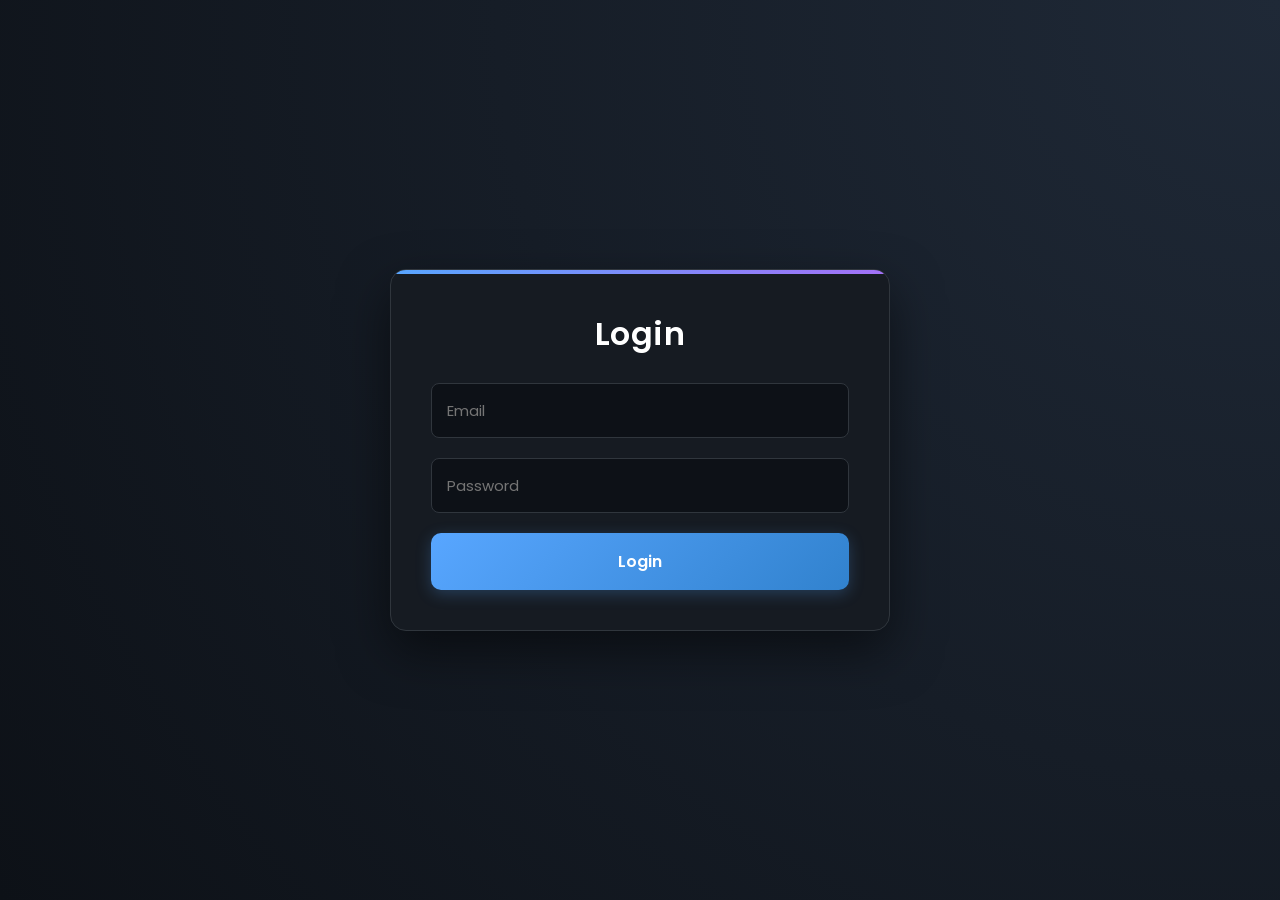
<file: index.html>
<!DOCTYPE html>
<html>
<head>
  <title>Login</title>
  <link rel="stylesheet" href="style.css">
</head>
<body>
  <div class="container">
    <h1>Login</h1>
    <p id="loginMessage" style="font-weight: bold; margin-bottom: 10px;"></p>
    <input type="email" id="email" placeholder="Email">
    <input type="password" id="password" placeholder="Password">
    <button onclick="login()">Login</button>
  </div>
  <script src="login.js"></script>
</body>
</html>
</file>
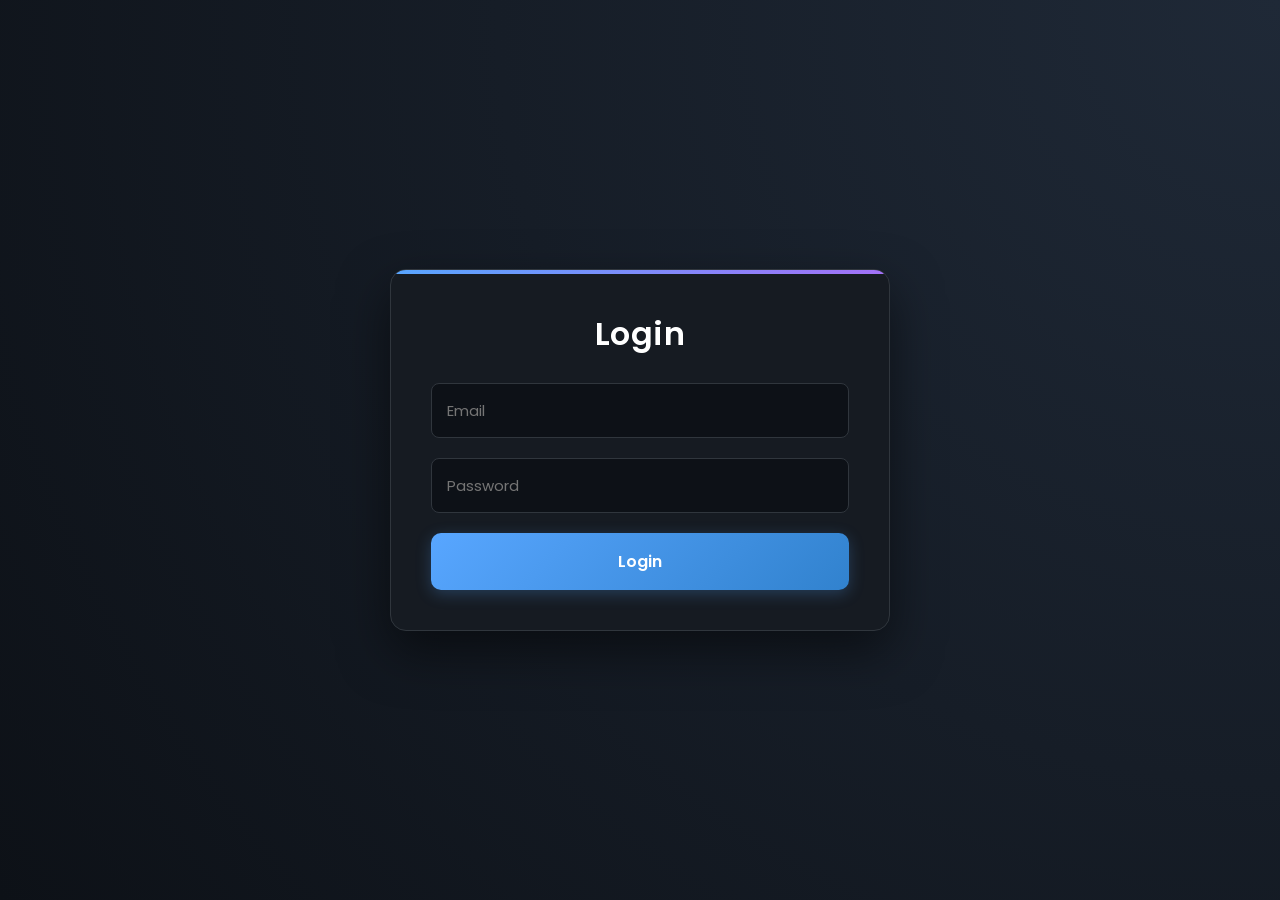
<file: login.html>
<!DOCTYPE html>
<html>
<head>
  <title>Login</title>
  <link rel="stylesheet" href="style.css">
</head>
<body>
  <div class="container">
    <h1>Login</h1>
    <p id="loginMessage" style="font-weight: bold; margin-bottom: 10px;"></p>
    <input type="email" id="email" placeholder="Email">
    <input type="password" id="password" placeholder="Password">
    <button onclick="login()">Login</button>
  </div>
  <script src="login.js"></script>
</body>
</html>
</file>
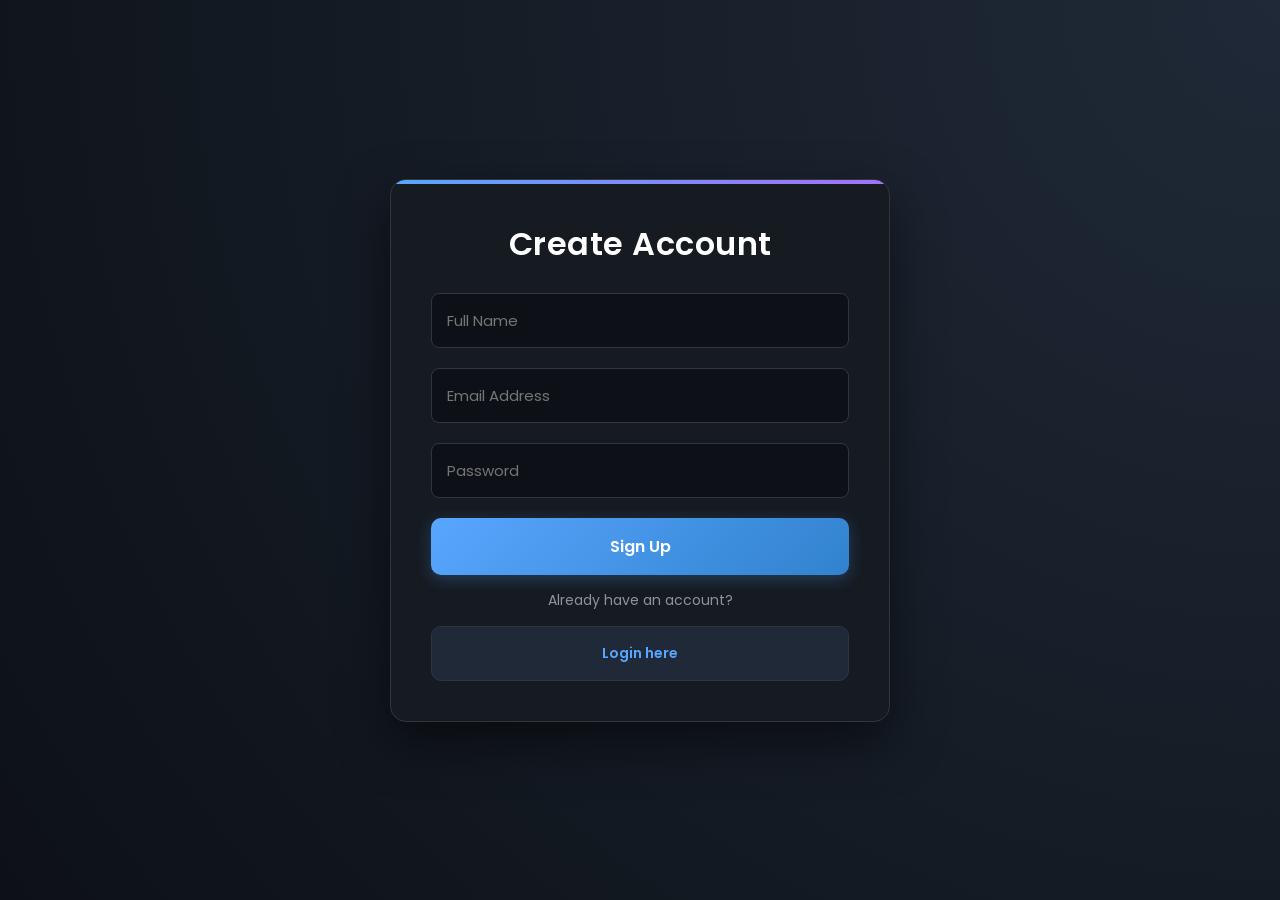
<file: signup.html>
<!DOCTYPE html>
<html lang="en">
<head>
  <meta charset="UTF-8">
  <meta name="viewport" content="width=device-width, initial-scale=1.0">
  <title>Cloud File Sharing - Signup</title>
  <link rel="stylesheet" href="style.css">
</head>
<body>
  <div class="container">
    <h1>Create Account</h1>
    
    <p id="statusMessage" style="font-weight: bold; margin-bottom: 10px;"></p>
    
    <div class="input-group">
      <input type="text" id="name" placeholder="Full Name" required>
    </div>
    <div class="input-group">
      <input type="email" id="email" placeholder="Email Address" required>
    </div>
    <div class="input-group">
      <input type="password" id="password" placeholder="Password" required>
    </div>
    
    <button onclick="signup()">Sign Up</button>
    
    <p class="redirect-text">Already have an account? <a href="login.html">Login here</a></p>
  </div>
  
  <script src="signup.js"></script>
</body>
</html>
</file>
<file: style.css>
/* Import a premium modern font */
@import url('https://fonts.googleapis.com/css2?family=Poppins:wght@300;400;600&display=swap');

* {
  box-sizing: border-box;
  margin: 0;
  padding: 0;
  font-family: 'Poppins', sans-serif;
}

/* Sleek Dark Mode Background */
body {
  background-color: #0d1117;
  background-image: radial-gradient(circle at top right, #1f2937, #0d1117);
  color: #c9d1d9;
  display: flex;
  justify-content: center;
  align-items: center;
  min-height: 100vh;
}

/* The Main Dashboard Card */
.container {
  background: #161b22;
  border: 1px solid #30363d;
  border-radius: 16px;
  padding: 40px;
  width: 100%;
  max-width: 500px;
  box-shadow: 0 20px 50px rgba(0, 0, 0, 0.5);
  text-align: center;
  position: relative;
  overflow: hidden;
}

/* Subtle glowing accent line at the top */
.container::before {
  content: '';
  position: absolute;
  top: 0;
  left: 0;
  width: 100%;
  height: 4px;
  background: linear-gradient(90deg, #58a6ff, #a371f7);
}

h1, h2 {
  color: #ffffff;
  margin-bottom: 25px;
  font-weight: 600;
  letter-spacing: 0.5px;
}

/* Beautiful Inputs */
input[type="text"],
input[type="email"],
input[type="password"] {
  width: 100%;
  padding: 15px;
  margin-bottom: 20px;
  background-color: #0d1117;
  border: 1px solid #30363d;
  border-radius: 8px;
  color: #ffffff;
  font-size: 15px;
  transition: border-color 0.3s, box-shadow 0.3s;
}

input:focus {
  outline: none;
  border-color: #58a6ff;
  box-shadow: 0 0 0 3px rgba(88, 166, 255, 0.2);
}

/* Turns the ugly file input into a modern Dropzone */
input[type="file"] {
  width: 100%;
  padding: 20px;
  border: 2px dashed #30363d;
  border-radius: 12px;
  background-color: rgba(13, 17, 23, 0.5);
  color: #8b949e;
  cursor: pointer;
  transition: all 0.3s;
  margin-bottom: 25px;
}

input[type="file"]:hover {
  border-color: #58a6ff;
  background-color: rgba(88, 166, 255, 0.05);
}

/* Magically styles the gray "Choose File" button */
input[type="file"]::file-selector-button {
  background: linear-gradient(135deg, #238636, #2ea043);
  color: white;
  border: none;
  padding: 10px 20px;
  border-radius: 6px;
  cursor: pointer;
  font-weight: 600;
  margin-right: 20px;
  transition: transform 0.2s, box-shadow 0.2s;
}

input[type="file"]::file-selector-button:hover {
  transform: translateY(-2px);
  box-shadow: 0 4px 12px rgba(46, 160, 67, 0.4);
}

/* Primary Action Buttons */
button {
  width: 100%;
  background: linear-gradient(135deg, #58a6ff, #3182ce);
  color: white;
  padding: 16px;
  border: none;
  border-radius: 10px;
  font-size: 16px;
  font-weight: 600;
  cursor: pointer;
  transition: all 0.3s ease;
  box-shadow: 0 4px 15px rgba(88, 166, 255, 0.25);
}

button:hover {
  transform: translateY(-3px);
  box-shadow: 0 8px 25px rgba(88, 166, 255, 0.4);
}

/* Uploaded Files Links (Makes them look like premium clickable cards) */
a, .uploaded-file-item {
  display: block;
  background: #1f2937;
  border: 1px solid #30363d;
  padding: 16px;
  border-radius: 10px;
  margin-top: 15px;
  color: #58a6ff;
  text-decoration: none;
  font-weight: 600;
  transition: all 0.3s ease;
}

a:hover, .uploaded-file-item:hover {
  border-color: #58a6ff;
  background: rgba(88, 166, 255, 0.1);
  transform: translateX(8px); /* Cool slide-in animation on hover */
}

/* Status Messages */
p {
  color: #8b949e;
  margin-top: 15px;
  font-size: 14px;
}
</file>
